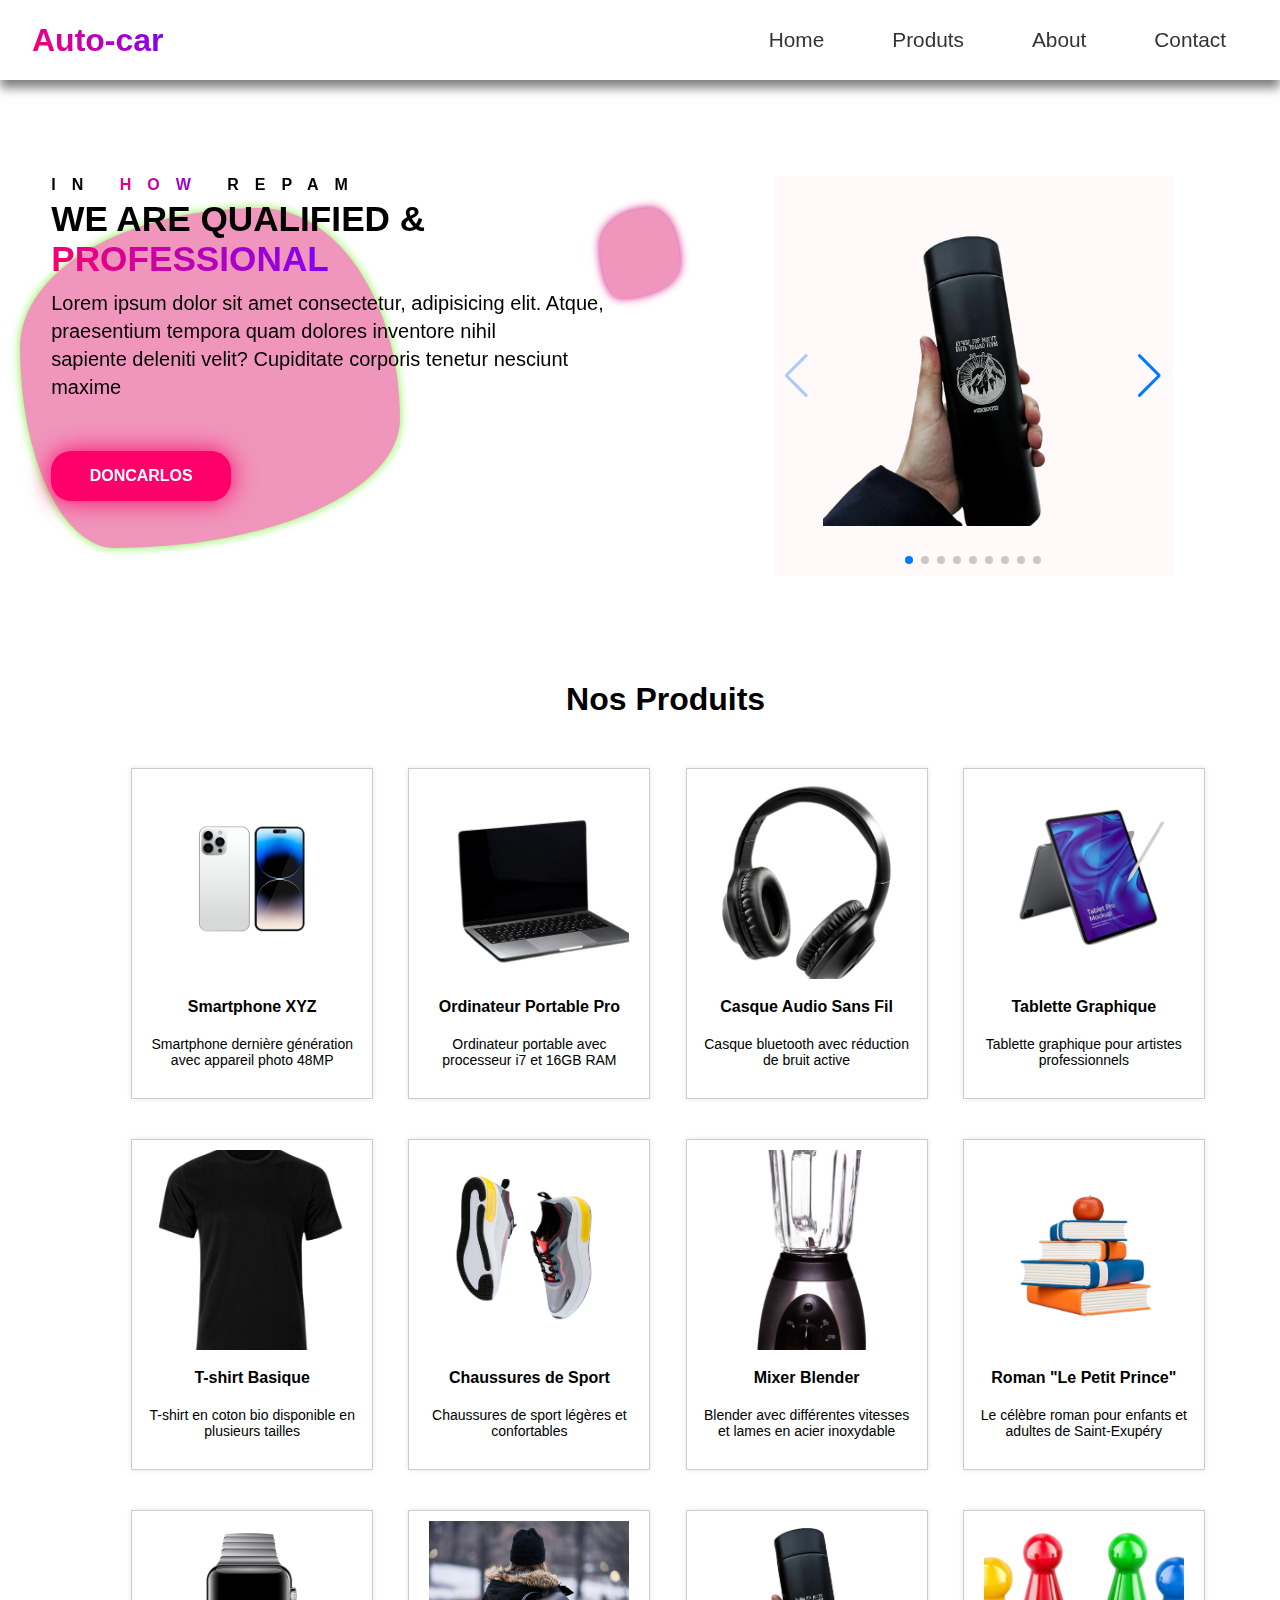
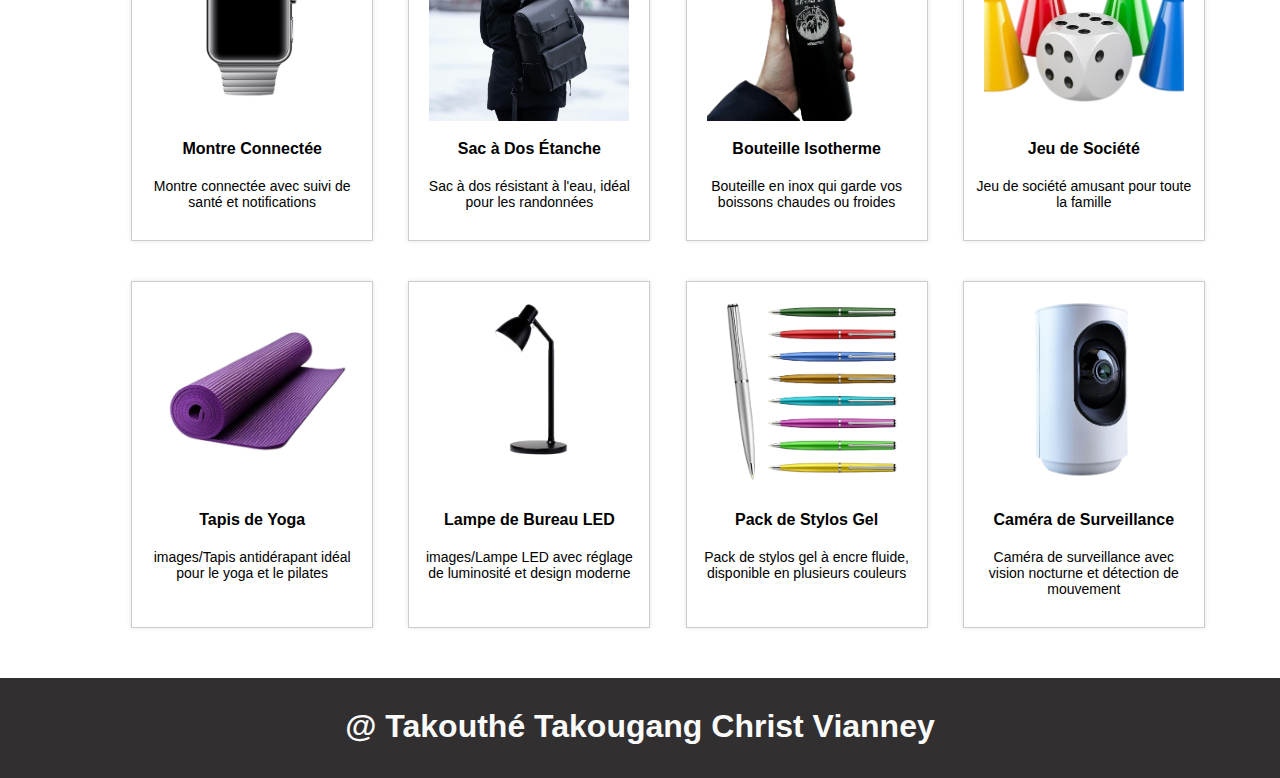
<file: index.html>
<!DOCTYPE html>
<html lang="en">

<head>
    <meta charset="UTF-8">
    <meta name="viewport" content="width=device-width, initial-scale=1.0">
    <title>Document</title>
    <link rel="stylesheet" href="https://cdnjs.cloudflare.com/ajax/libs/font-awesome/6.7.2/css/all.min.css">
    <link rel="stylesheet" href="https://cdn.jsdelivr.net/npm/swiper@11/swiper-bundle.min.css" />
    <link rel="stylesheet" href="style/style.css">
    <link href="https://unpkg.com/aos@2.3.1/dist/aos.css" rel="stylesheet">
    <script src="script/app.js" defer></script>
    <script type="module" src="script/script.js" defer></script>
</head>

<body>
    <nav class="navbar">
        <div class="navbar-container">
            <a href="index.html" class="navbar-logo">Auto-car</a>
            <button class="navbar-toggle">
                <span class="bar"></span>
                <span class="bar"></span>
                <span class="bar"></span>
            </button>
            <ul class="navbar-menu">
                <li><a href="index.html">Home</a></li>
                <li><a href="products.html">Produts</a></li>
                <li><a href="about.html">About</a></li>
                <li><a href="contact.html">Contact</a></li>
            </ul>
        </div>
    </nav>
    <div class="aze"></div>
    <div class="az"></div>
    <section class="text-header">
        <div data-aos="zoom-in-down" style="transition: 2s ease-in;">
            <h3>IN <span>HOW</span> REPAM</h3>
            <h1>
                WE ARE QUALIFIED & <br>
                <span>PROFESSIONAL</span>
            </h1>
            <p>
                Lorem ipsum dolor sit amet consectetur, adipisicing elit. Atque,<br> praesentium tempora quam dolores
                inventore nihil <br> sapiente deleniti velit? Cupiditate corporis tenetur nesciunt <br> maxime

            </p>

            <button type="button">DONCARLOS</button>
        </div>


        <div class="swiper mySwiper">
            <div class="swiper-wrapper">
                <div class="swiper-slide"><img src="images/Bouteille_Isotherme-removebg-preview.png" alt=""></div>
                <div class="swiper-slide"><img src="images/casque-removebg-preview.png" alt=""></div>
                <div class="swiper-slide"><img src="images/Chaussures_de_Sport-removebg-preview (2).png" alt=""></div>
                <div class="swiper-slide"><img src="images/Sac à Dos Étanche.jpg" alt=""></div>
                <div class="swiper-slide"><img src="images/Montre Connectée.png" alt=""></div>
                <div class="swiper-slide"><img src="images/tablet1.png" alt=""></div>
                <div class="swiper-slide"><img src="images/iphone 1.png" alt=""></div>
                <div class="swiper-slide"><img src="images/latptop.png" alt=""></div>
                <div class="swiper-slide"><img src="images/Pack de Stylos Gel.png" alt=""></div>
            </div>
            <div class="swiper-button-next"></div>
            <div class="swiper-button-prev"></div>
            <div class="swiper-pagination"></div>
        </div>

    </section>




    <main>
        <h1 style="text-align:center; padding: 20px;">Nos Produits</h1>
        <div id="produits-container" class="grid-container"></div>
    </main>






    <footer>
        <p>@ Takouthé Takougang Christ Vianney</p>
    </footer>

    <script src="https://unpkg.com/aos@2.3.1/dist/aos.js"></script>
    <script src="https://cdn.jsdelivr.net/npm/swiper@11/swiper-bundle.min.js"></script>
</body>

</html>
</file>
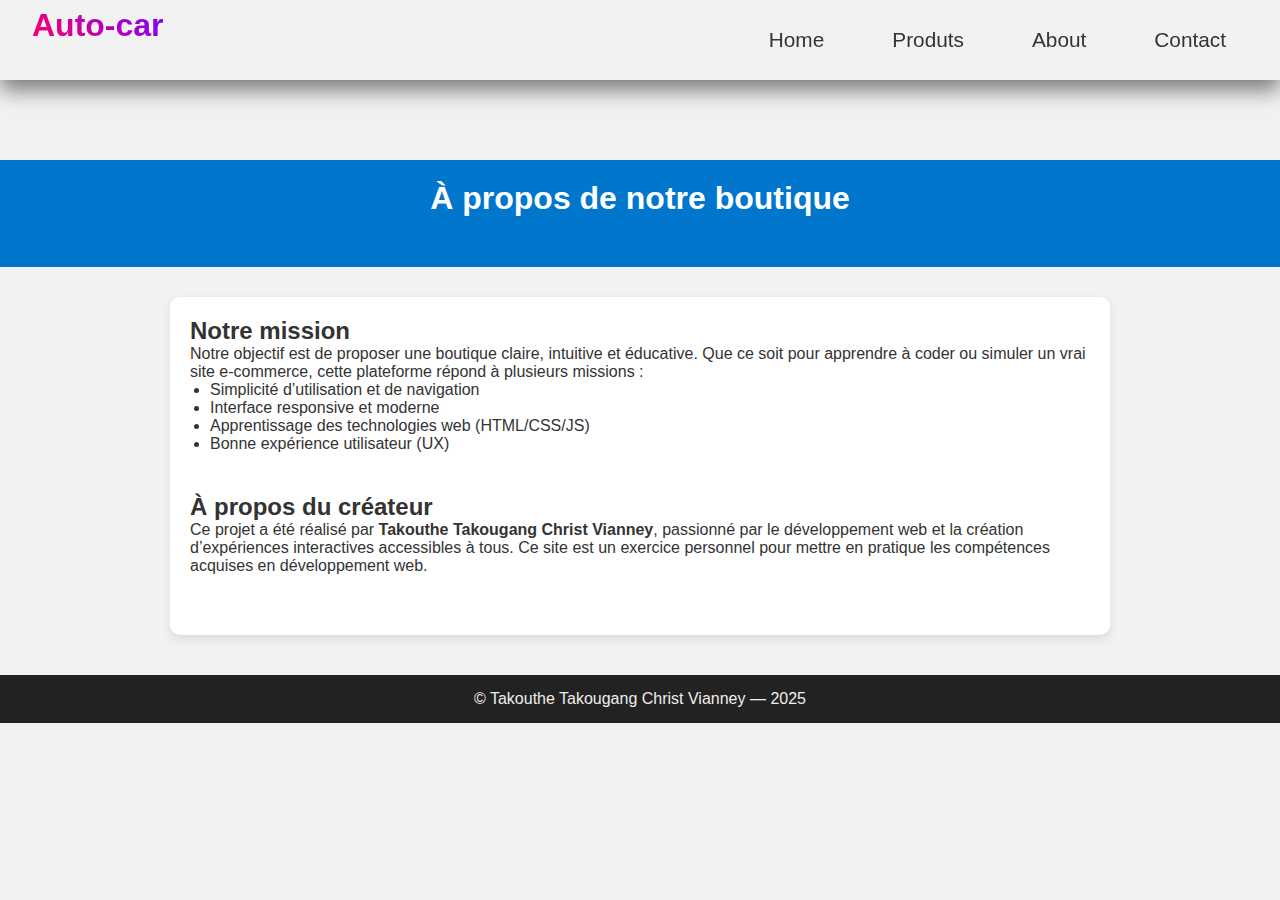
<file: about.html>
<!DOCTYPE html>
<html lang="fr">
<head>
  <meta charset="UTF-8" />
  <meta name="viewport" content="width=device-width, initial-scale=1" />
  <title>À propos de notre boutique</title>
  <link rel="stylesheet" href="style/about.css">
</head>
<body>

        <nav class="navbar">
        <div class="navbar-container">
            <h1 class="navbar-logo">Auto-car</h1>
            <button class="navbar-toggle">
                <span class="bar"></span>
                <span class="bar"></span>
                <span class="bar"></span>
            </button>
            <ul class="navbar-menu">
                <li><a href="index.html">Home</a></li>
                <li><a href="products.html">Produts</a></li>
                <li><a href="about.html">About</a></li>
                <li><a href="contact.html">Contact</a></li>
            </ul>
        </div>
    </nav>

  <header>
    <h1>À propos de notre boutique</h1>
  </header>

  <main>

    <section>
      <h2>Notre mission</h2>
      <p>
        Notre objectif est de proposer une boutique claire, intuitive et éducative. Que ce soit pour apprendre à coder ou simuler un vrai site e-commerce, cette plateforme répond à plusieurs missions :
      </p>
      <ul>
        <li>Simplicité d’utilisation et de navigation</li>
        <li>Interface responsive et moderne</li>
        <li>Apprentissage des technologies web (HTML/CSS/JS)</li>
        <li>Bonne expérience utilisateur (UX)</li>
      </ul>
    </section>

    <section>
      <h2>À propos du créateur</h2>
      <p>
        Ce projet a été réalisé par <strong>Takouthe Takougang Christ Vianney</strong>, passionné par le développement web et la création d’expériences interactives accessibles à tous. Ce site est un exercice personnel pour mettre en pratique les compétences acquises en développement web.
      </p>
    </section>

  </main>

  <footer>
    © Takouthe Takougang Christ Vianney — 2025
  </footer>

</body>
</html>
</file>
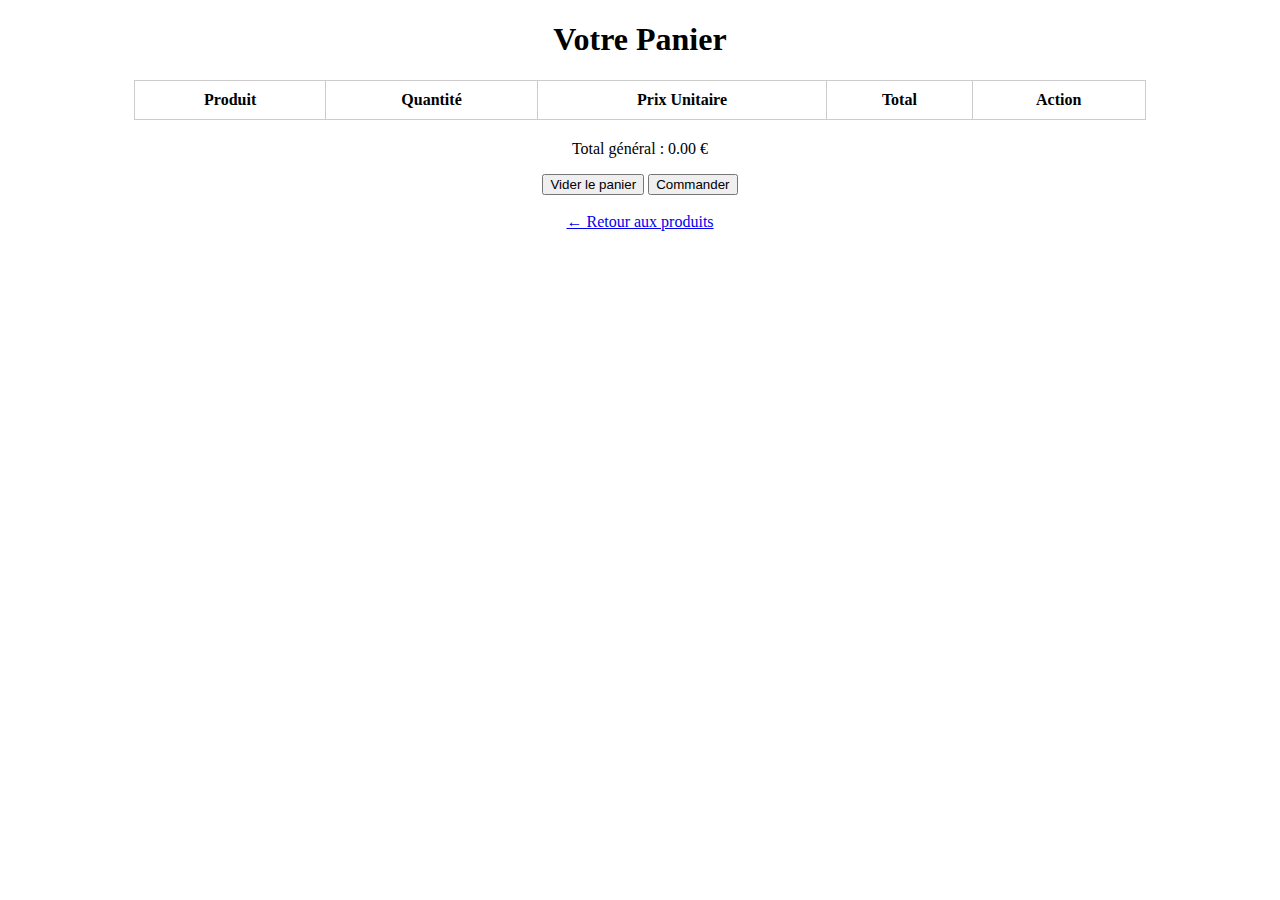
<file: cart.html>
<!DOCTYPE html>
<html lang="fr">
<head>
  <meta charset="UTF-8">
  <title>Panier</title>
  <style>
    table {
      width: 80%;
      border-collapse: collapse;
      margin: 20px auto;
    }
    th, td {
      border: 1px solid #ccc;
      padding: 10px;
      text-align: center;
    }
    .actions {
      text-align: center;
      margin: 20px;
    }
  </style>
</head>
<body>

<h1 style="text-align:center;">Votre Panier</h1>

<table>
  <thead>
    <tr>
      <th>Produit</th>
      <th>Quantité</th>
      <th>Prix Unitaire</th>
      <th>Total</th>
      <th>Action</th>
    </tr>
  </thead>
  <tbody id="contenuPanier"></tbody>
</table>

<div class="actions">
  <p id="totalGeneral">Total général : 0.00 €</p>
  <button onclick="viderPanier()">Vider le panier</button>
  <button onclick="commander()">Commander</button>
  <br><br>
  <a href="products.html">← Retour aux produits</a>
</div>

<script>
  let panier = JSON.parse(localStorage.getItem("panier")) || [];

  function afficherPanier() {
    const tbody = document.getElementById("contenuPanier");
    tbody.innerHTML = "";
    let total = 0;

    panier.forEach((item, index) => {
      const totalProduit = item.quantite * item.price;
      total += totalProduit;

      const tr = document.createElement("tr");
      tr.innerHTML = `
        <td>${item.name}</td>
        <td>${item.quantite}</td>
        <td>${item.price.toFixed(2)} €</td>
        <td>${totalProduit.toFixed(2)} €</td>
        <td><button onclick="retirer(${index})">Retirer</button></td>
      `;
      tbody.appendChild(tr);
    });

    document.getElementById("totalGeneral").innerText = `Total général : ${total.toFixed(2)} €`;
  }

  function retirer(index) {
    panier.splice(index, 1);
    localStorage.setItem("panier", JSON.stringify(panier));
    afficherPanier();
  }

  function viderPanier() {
    panier = [];
    localStorage.removeItem("panier");
    afficherPanier();
  }

  function commander() {
    if (panier.length === 0) {
      alert("Votre panier est vide !");
    } else {
      alert("Commande simulée !");
      viderPanier();
    }
  }

  afficherPanier();
</script>

</body>
</html>
</file>
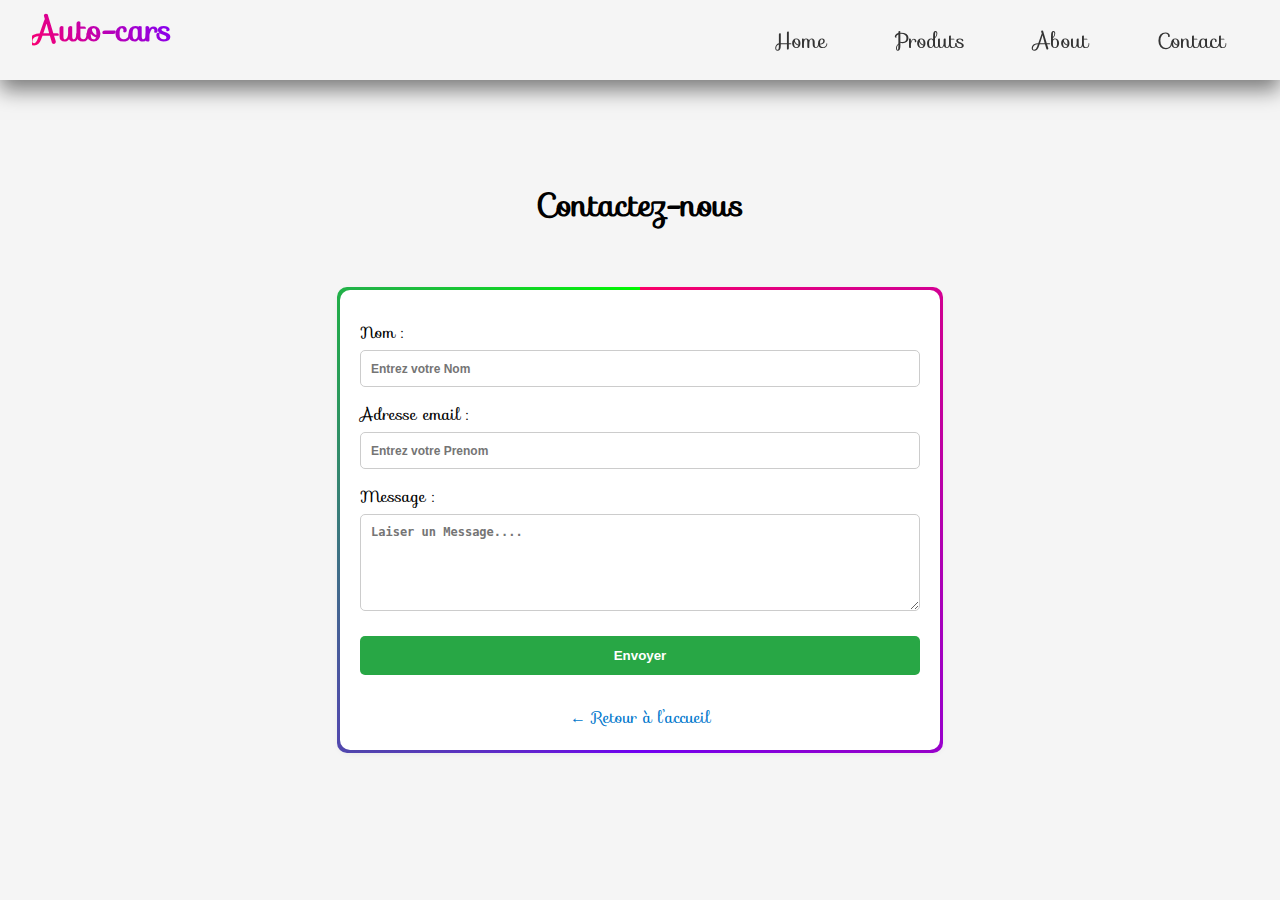
<file: contact.html>
<!DOCTYPE html>
<html lang="fr">

<head>
    <meta charset="UTF-8" />
    <meta name="viewport" content="width=device-width, initial-scale=1" />
    <title>Contactez-nous</title>
    <link rel="stylesheet" href="style/contact.css">
    <link rel="stylesheet" href="https://fonts.googleapis.com/css?family=Sofia">
    <link href="https://unpkg.com/aos@2.3.1/dist/aos.css" rel="stylesheet">
    <script src="script/contact.js" defer></script>
</head>

<body>
<nav class="navbar">
        <div class="navbar-container">
            <h1 class="navbar-logo">Auto-cars</h1>
            <button class="navbar-toggle">
                <span class="bar"></span>
                <span class="bar"></span>
                <span class="bar"></span>
            </button>
            <ul class="navbar-menu">
                <li><a href="index.html">Home</a></li>
                <li><a href="products.html">Produts</a></li>
                <li><a href="about.html">About</a></li>
                <li><a href="contact.html">Contact</a></li>
            </ul>
        </div>
    </nav>
    <header>
        <h1>Contactez-nous</h1>
    </header>

    <main>

        <form id="contact-form">
            <label for="nom">Nom :</label>
            <input type="text" id="nom" name="nom" required  placeholder="Entrez votre Nom"/>
            <div id="erreur-nom" class="error"></div>

            <label for="email">Adresse email :</label>
            <input type="email" id="email" name="email" required  placeholder="Entrez votre Prenom"/>
            <div id="erreur-email" class="error"></div>

            <label for="message">Message :</label>
            <textarea id="message" name="message" rows="5" required placeholder="Laiser un Message...."></textarea>
            <div id="erreur-message" class="error"></div>

            <button type="submit">Envoyer</button>

            <div class="message" id="confirmation-message">
                Merci pour votre message ! Nous vous répondrons bientôt.
            </div>
        </form>

        <a href="index.html" class="back-link">← Retour à l’accueil</a>
    </main>

<script src="https://unpkg.com/aos@2.3.1/dist/aos.js"></script>
</body>

</html>
</file>
<file: style/style.css>
* {
    margin: 0;
    padding: 0;
    list-style: none;
    text-decoration: none;
}

body {
    font-family: "Sofia", sans-serif;
}

.navbar {
    display: flex;
    align-items: center;
    justify-content: center;
    height: 80px;
    width: 100%;
    position: sticky;
    top: 0;
    left: 0;
    right: 0;
    background: transparent;
    box-shadow: 0 8px 10px rgba(0, 0, 0, 0.5);
    backdrop-filter: blur(10px);
    z-index: 99;
}

.navbar-container {
    display: flex;
    align-items: center;
    justify-content: space-between;
    width: 100%;
    padding: 0 2rem;
    max-width: 1600px;
}

.navbar-logo {
    font-size: 2rem;
    font-weight: 600;
    background: linear-gradient(50deg, #ff006a, #7700ff);
    background-clip: text;
    color: transparent;
    text-decoration: none;
    cursor: pointer;
}

.navbar-container .navbar-menu {
    display: flex;
    text-align: center;
    gap: 1.5rem;
    list-style: none;
}

.navbar-container .navbar-menu li a {
    text-decoration: none;
    color: #333;
    font-size: 1.3rem;
    font-weight: 500;
    padding: 3px 20px;
    border-radius: 20px;
    border: 2px solid transparent;
    transition: all 0.7s ease;
    white-space: nowrap;
}

.navbar-container .navbar-menu li a:hover {
    background: linear-gradient(50deg, #ff006a, #7700ff);
    background-clip: text;
    color: transparent;
}

.navbar-toggle {
    background: transparent;
    padding: 10px;
    border: none;
    cursor: pointer;
    display: none;
}

.bar {
    display: block;
    width: 25px;
    height: 3px;
    margin: 5px auto;
    background: #000000;
    transition: all 0.3s ease-in-out;
}

@media (max-width: 1057px) {
    .swiper {
        top: 30px;
    }
}

@media (max-width: 742px) {
    .navbar {
        backdrop-filter: none;
        width: 100%;
    }

    .navbar-container .navbar-menu {
        display: none;
        flex-direction: column;
        align-items: flex-start;
        gap: 1.7rem !important;
        position: absolute;
        height: 100vh;
        width: 250px;
        top: 0;
        right: 0;
        padding: 5rem 1.5rem;
        box-sizing: border-box;
        backdrop-filter: blur(10px);
    }

    .navbar-container .navbar-menu.active {
        display: flex;
    }

    .navbar-toggle {
        display: block;
        z-index: 999;
    }

    .navbar-toggle.active .bar:nth-child(2) {
        opacity: 0;
    }

    .navbar-toggle.active .bar:nth-child(1) {
        transform: translateY(8px) rotate(45deg);
    }

    .navbar-toggle.active .bar:nth-child(3) {
        transform: translateY(-8px) rotate(-45deg);
    }

    .text-header {
        font-size: 15px;
    }

}

@media (max-width: 480px) {
    .navbar-container {
        padding: 0 1rem;
        width: 100%;
    }

    .navbar-logo {
        font-size: 1.7rem;
    }

    .navbar-container .navbar-menu li a {
        font-size: 1.2rem;
        padding: 3px 15px;
    }
}

main {
    margin-top: 5rem;
    margin-left: 4%;
}

.text-header {
    position: relative;
    margin-bottom: 10rem;
    margin-top: 6rem;
    margin-left: 4%;
}

.text-header h3 span,
.text-header h1 span {
    background: linear-gradient(50deg, #ff006a, #7700ff);
    background-clip: text;
    color: transparent;
}

.text-header h3 {
    font-size: 1em;
    letter-spacing: 1em;
}

.text-header h1 {
    font-size: 2.2em;
}

.text-header p {
    font-size: 20px;
    margin-top: 10px;
    line-height: 1.4em;
    text-align: justify;
}

.text-header button {
    margin-top: 30px;
    height: 50px;
    width: 180px;
    font-size: 16px;
    font-weight: bold;
    border: none;
    color: #ffffff;
    /* text-shadow: 3px 3px 3px #ababab; */
    background: #ff006a;
    box-shadow: 0 0 25px 0 #ff006a;
    border-radius: 20px;
    cursor: pointer;
}

.aze {
    width: 380px;
    height: 340px;
    margin-left: 20px;
    border-radius: 63% 37% 75% 25% / 41% 62% 38% 59%;
    background: #f095bb;
    box-shadow: 0 0 10px #7cf03d;
    position: absolute;
    overflow: hidden;
    top: 13rem;
    animation: christ 5s infinite alternate ease-in;
}

@keyframes christ {
    0% {
        transform: translate(50px);
    }

    50% {
        transform: translate(-50px);
    }

    100% {
        transform: translate(50px);
    }
}

.az {
    width: 80px;
    height: 90px;
    border-radius: 63% 37% 75% 25% / 41% 62% 38% 59%;
    background: #f095bb;
    box-shadow: 0 0 10px #d1097e;
    position: absolute;
    justify-self: center;
    overflow: hidden;
    top: 13rem;
    animation: junior 5s infinite alternate ease-in-out;
}

@keyframes junior {
    0% {
        transform: translateY(200px) rotate(-184deg);
    }

    50% {
        transform: translateX(-100%) rotate(45deg);
    }

    100% {
        transform: translateY(-100%) rotate(-180deg);
    }
}


/* Silder */

.swiper {
    width: 400px;
    height: 400px;
    position: absolute;
    top: 0;
    right: 0;
    left: 50%;
}

.swiper-slide {
    text-align: center;
    font-size: 18px;
    background: #fff9f9;
    display: flex;
    justify-content: center;
    align-items: center;
}

.swiper-slide img {
    display: block;
    width: 300px;
    height: 300px;
    object-fit: cover;
}

.grid-container {
    display: grid;
    grid-template-columns: repeat(auto-fit, minmax(250px, 1fr));
    gap: 20px;
    padding: 20px;
    margin-right: 100px;
}

.produit {
    border: 1px solid #ccc;
    padding: 10px;
    margin: 10px 60px;
    display: inline-block;
    width: 220px;
    vertical-align: top;
    box-shadow: 0 0 5px rgba(0, 0, 0, 0.1);
    text-align: center;
    font-family: Arial, sans-serif;
}

.produit img {
    width: 200px;
    height: 200px;
    object-fit: cover;
    margin-bottom: 10px;
}

h3 {
    font-size: 16px;
    margin: 5px 0;
}

p {
    font-size: 14px;
    margin: 20px 0;
}

footer {
    background: #312f2f;
    width: 100%;
    height: 100px;
}

footer p {
    text-align: center;
    padding: 30px 0;
    font-size: 2em;
    font-weight: bold;
    color: #fafafa;
}

/* Responsive navbar */

@media screen and (max-width: 1049px) {
    .text-header {
        flex-direction: column;
        align-items: center;
        text-align: center;
        order: 1;
    }

    .swiper {
        width: 100%;
        height: 100%;
        display: flex;
        flex-direction: column;
        position: relative;
        left: 0;
        top: 7rem;
        /* margin-right: 100px; */
    }
    .swiper-slide{
        background: transparent;
        backdrop-filter: blur(20px);
    }
    .aze {
        width: 32vw;
        height: 32vw;
    }
}



@media screen and (max-width: 768px) {
    .navbar-menu {
        /* flex-direction: column; */
        /* gap: 10px; */
        padding-top: 10px;
    }

    .text-header {
        flex-direction: column;
        text-align: center;
    }

    .text-header h1 {
        font-size: 2rem;
    }

    .swiper {
        margin: 0 auto;
    }
    .swiper-slide img {
        height: 300px;
        width: auto;
    }
}



@media (max-width: 990px) {
    header {
        background: none;
    }

    .navbar .burger-menu-button {
        display: block;
    }
}

@media screen and (max-width: 480px) {
    .navbar-container {
        flex-direction: column;
        align-items: flex-start;
    }

    .navbar-logo {
        font-size: 1.5rem;
        margin-bottom: 10px;
    }

    .text-header h1 {
        font-size: 1.6rem;
    }

    .text-header h3 {
        font-size: 1.3rem;
    }

    .text-header p {
        font-size: 0.95rem;
    }

    .text-header button {
        width: 100%;
    }

    .swiper-slide img {
        max-width: 100%;
        height: auto;
    }

    .grid-container {
        grid-template-columns: 1fr;
        padding: 10px;
    }
}
</file>
<file: style/about.css>
*{
    margin: 0;
    padding: 0;
}
body {
    font-family: 'Segoe UI', Tahoma, Geneva, Verdana, sans-serif;
    margin: 0;
    padding: 0;
    background: #f2f2f2;
    color: #333;
}
.navbar{
    display: flex;
    align-items: center;
    justify-content: center;
    height: 80px;
    width: 100%;
    position: fixed;
    top: 0;
    left: 0;
    background: transparent;
    box-shadow: 0 10px 20px rgba(0, 0, 0, 0.5);
    backdrop-filter: blur(10px);
    z-index: 999;
}
.navbar-container {
    display: flex;
    align-items: center;
    justify-content: space-between;
    width: 100%;
    padding: 0 2rem;
    max-width: 1600px;
}
.navbar-logo{
    font-size: 2rem;
    font-weight: 600;
    background: linear-gradient(50deg,#ff006a,#7700ff);
    background-clip: text;
    color: transparent;
    text-decoration: none;
    cursor: pointer;
}
.navbar-container .navbar-menu{
    display: flex;
    text-align: center;
    gap: 1.5rem;
    list-style: none;
}
.navbar-container .navbar-menu li a{
    text-decoration: none;
    color: #333;
    font-size: 1.3rem;
    font-weight: 500;
    padding: 3px 20px;
    border-radius: 20px;
    border: 2px solid transparent;
    transition: all .7s ease;
    white-space: nowrap;
}
.navbar-container .navbar-menu li a:hover{
    background: linear-gradient(50deg,#ff006a,#7700ff);
    background-clip: text;
    color: transparent;
}
.navbar-toggle{
    display: none;
    background: transparent;
    padding: 10px;
    border: none;
    cursor: pointer;
}
.bar{
    display: block;
    width: 25px;
    height: 3px;
    margin: 5px auto;
    background: #333;
    transition:  all 0.3s ease-in-out;
    border-radius: 18px;
}
header {
    background-color: #0077cc;
    color: white;
    padding: 20px;
    text-align: center;
    margin-top: 10rem;
}

main {
    max-width: 900px;
    margin: 30px auto;
    padding: 20px;
    background: white;
    border-radius: 10px;
    box-shadow: 0 4px 10px rgba(0, 0, 0, 0.1);
}

h1 {
    text-align: center;
    margin-bottom: 30px;
}

section {
    margin-bottom: 40px;
}

section ul {
  padding-left: 20px;
}

footer {
    text-align: center;
    padding: 15px;
    background-color: #222;
    color: #eee;
    margin-top: 40px;
}
@media (max-width: 782px) {
    .navbar-container .navbar-menu{
        padding: 0 1rem;
    }
}
</file>
<file: style/contact.css>
* {
    padding: 0;
    margin: 0;
    box-sizing: border-box;
    text-decoration: none;
    list-style: none;
}

body {
   font-family: "Sofia", sans-serif;
    background-color: #f5f5f5;
    margin: 0;
    padding: 0;
}

.navbar{
    display: flex;
    align-items: center;
    justify-content: center;
    height: 80px;
    width: 100%;
    position: fixed;
    top: 0;
    left: 0;
    background: transparent;
    box-shadow: 0 10px 20px rgba(0, 0, 0, 0.5);
    backdrop-filter: blur(10px);
    z-index: 999;
}
.navbar-container {
    display: flex;
    align-items: center;
    justify-content: space-between;
    width: 100%;
    padding: 0 2rem;
    max-width: 1600px;
}
.navbar-logo{
    font-size: 2rem;
    font-weight: 600;
    background: linear-gradient(50deg,#ff006a,#7700ff);
    background-clip: text;
    color: transparent;
    text-decoration: none;
    cursor: pointer;
}
.navbar-container .navbar-menu{
    display: flex;
    text-align: center;
    gap: 1.5rem;
    list-style: none;
}
.navbar-container .navbar-menu li a{
    text-decoration: none;
    color: #333;
    font-size: 1.3rem;
    font-weight: 500;
    padding: 3px 20px;
    border-radius: 20px;
    border: 2px solid transparent;
    transition: all .7s ease;
    white-space: nowrap;
}
.navbar-container .navbar-menu li a:hover{
    background: linear-gradient(50deg,#ff006a,#7700ff);
    background-clip: text;
    color: transparent;
}
.navbar-toggle{
    display: none;
    background: transparent;
    padding: 10px;
    border: none;
    cursor: pointer;
}
.bar{
    display: block;
    width: 25px;
    height: 3px;
    margin: 5px auto;
    background: #333;
    transition:  all 0.3s ease-in-out;
    border-radius: 18px;
}

@media (max-width: 889px){
    .navbar{
        backdrop-filter: none;
    }
    .navbar-container .navbar-menu{
        display: none;
        flex-direction: column;
        align-items: flex-start;
        gap: 1.7rem !important;
        position: absolute;
        height: 100vh;
        width: 250px;
        top: 0;
        right: 0;
        padding: 5rem 1.5rem;
        box-sizing: border-box;
        backdrop-filter: blur(10px);
    }
    .navbar-container .navbar-menu.active{
        display: flex;
    }
    .navbar-toggle{
        display: block;
        z-index: 999;
    }
    .navbar-toggle.active .bar:nth-child(2){
        opacity: 0;
    }
    .navbar-toggle.active .bar:nth-child(1){
        transform: translateY(8px) rotate(45deg);
    }
    .navbar-toggle.active .bar:nth-child(3){
        transform:  translateY(-8px) rotate(-45deg);
    }
    .navbar ul i span{
        position: relative;
        top: -20px;
        left: 0;
    }
}

@media (max-width: 480px) {
    .navbar-container{
        padding: 0 1rem;
    }
    .navbar-logo{
        font-size: 1.7rem;
    }
    .navbar-container .navbar-menu li a{
        font-size: 1.2rem;
        padding: 3px 15px;
    }
}

header {
    color: rgb(0, 0, 0);
    padding: 20px;
    text-align: center;
    margin-top: 10rem;
}

main {
    max-width: 600px;
    margin: 20px auto;
    padding: 20px;
    background-color: white;
    border-radius: 10px;
    box-shadow: 0 2px 8px rgba(0, 0, 0, 0.1);
}

h1 {
    text-align: center;
    margin-bottom: 20px;
}

form {
    display: flex;
    flex-direction: column;
}
main{
    position: relative;
}
form::after{
    content: '';
    position: absolute;
    height: 100%;
    width: 100%;
    background-image: conic-gradient(#ff006a,#7700ff,#00ff00);
    top: 50%;
    left: 50%;
    translate: -50% -50%;
    z-index: -1;
    padding: 3px;
    border-radius: 10px;
}
form::before{
    filter: blur(1.5px);
}
label {
    margin-top: 10px;
}

input,
textarea {
    padding: 10px;
    margin-top: 5px;
    border: 1px solid #ccc;
    border-radius: 5px;
    resize: vertical;
}

::placeholder{
    font-size: .9em;
    font-weight: bold;
    /* color: red; */
}

button {
    margin-top: 20px;
    padding: 12px;
    background-color: #28a745;
    border: none;
    color: white;
    font-weight: bold;
    border-radius: 5px;
    cursor: pointer;
    transition: background 0.3s ease;
}

button:hover {
    background-color: #218838;
}

.message {
    margin-top: 20px;
    padding: 10px;
    background-color: #d4edda;
    border: 1px solid #c3e6cb;
    color: #155724;
    border-radius: 5px;
    display: none;
}

.error {    
    color: red;
    font-size: 0.9em;
    margin-top: 5px;
}

.back-link {
    display: block;
    text-align: center;
    margin-top: 30px;
    color: #0077cc;
    text-decoration: none;
}

.back-link:hover {
    text-decoration: underline;
}
</file>
